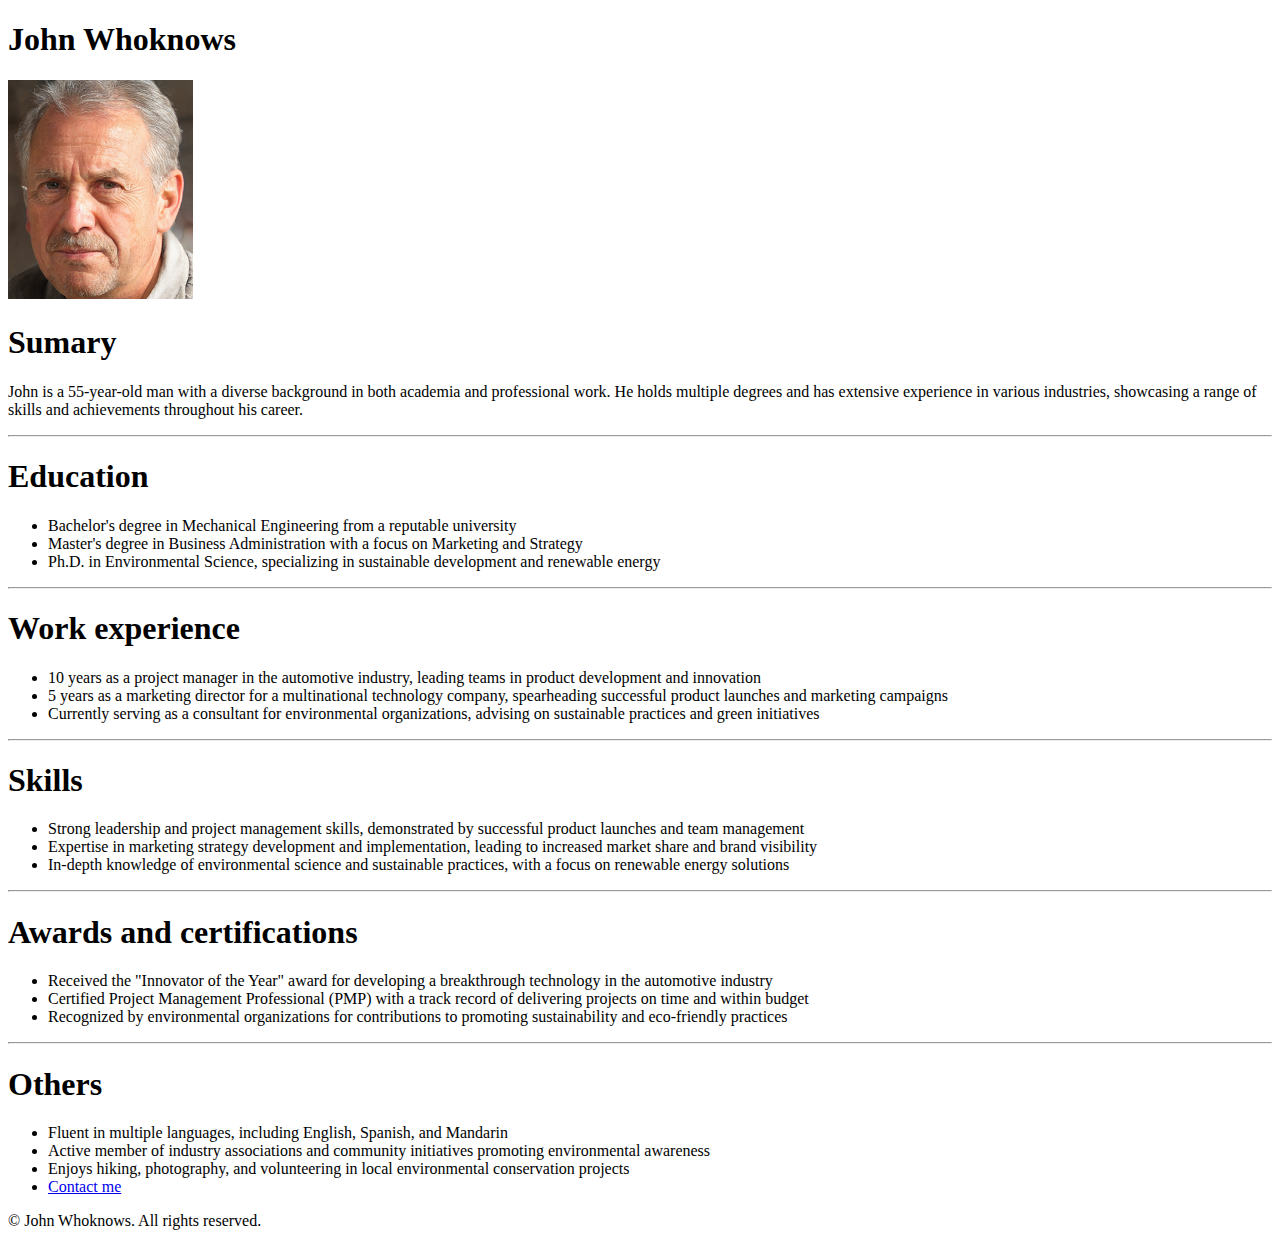
<file: capstone-project-1/index.html>
<!DOCTYPE html>
<html lang="en">
  <head>
    <meta charset="UTF-8" />
    <title>My Resume</title>
  </head>
  <body>
    <h1>John Whoknows</h1>
    <img
      src="./assets/images/thispersondoesnotexist.png"
      alt="Photo of a senior man"
    />
    <h1>Sumary</h1>
    <p>
      John is a 55-year-old man with a diverse background in both academia and
      professional work. He holds multiple degrees and has extensive experience
      in various industries, showcasing a range of skills and achievements
      throughout his career.
    </p>
    <hr />
    <h1>Education</h1>
    <ul>
      <li>
        Bachelor's degree in Mechanical Engineering from a reputable university
      </li>
      <li>
        Master's degree in Business Administration with a focus on Marketing and
        Strategy
      </li>
      <li>
        Ph.D. in Environmental Science, specializing in sustainable development
        and renewable energy
      </li>
    </ul>
    <hr />
    <h1>Work experience</h1>
    <ul>
      <li>
        10 years as a project manager in the automotive industry, leading teams
        in product development and innovation
      </li>
      <li>
        5 years as a marketing director for a multinational technology company,
        spearheading successful product launches and marketing campaigns
      </li>
      <li>
        Currently serving as a consultant for environmental organizations,
        advising on sustainable practices and green initiatives
      </li>
    </ul>
    <hr />
    <h1>Skills</h1>
    <ul>
      <li>
        Strong leadership and project management skills, demonstrated by
        successful product launches and team management
      </li>
      <li>
        Expertise in marketing strategy development and implementation, leading
        to increased market share and brand visibility
      </li>
      <li>
        In-depth knowledge of environmental science and sustainable practices,
        with a focus on renewable energy solutions
      </li>
    </ul>
    <hr />
    <h1>Awards and certifications</h1>
    <ul>
      <li>
        Received the "Innovator of the Year" award for developing a breakthrough
        technology in the automotive industry
      </li>
      <li>
        Certified Project Management Professional (PMP) with a track record of
        delivering projects on time and within budget
      </li>
      <li>
        Recognized by environmental organizations for contributions to promoting
        sustainability and eco-friendly practices
      </li>
    </ul>
    <hr />
    <h1>Others</h1>
    <ul>
      <li>
        Fluent in multiple languages, including English, Spanish, and Mandarin
      </li>
      <li>
        Active member of industry associations and community initiatives
        promoting environmental awareness
      </li>
      <li>
        Enjoys hiking, photography, and volunteering in local environmental
        conservation projects
      </li>
      <li><a href="./public/contact.html">Contact me</a></li>
    </ul>
    <footer>© John Whoknows. All rights reserved.</footer>
  </body>
</html>
</file>
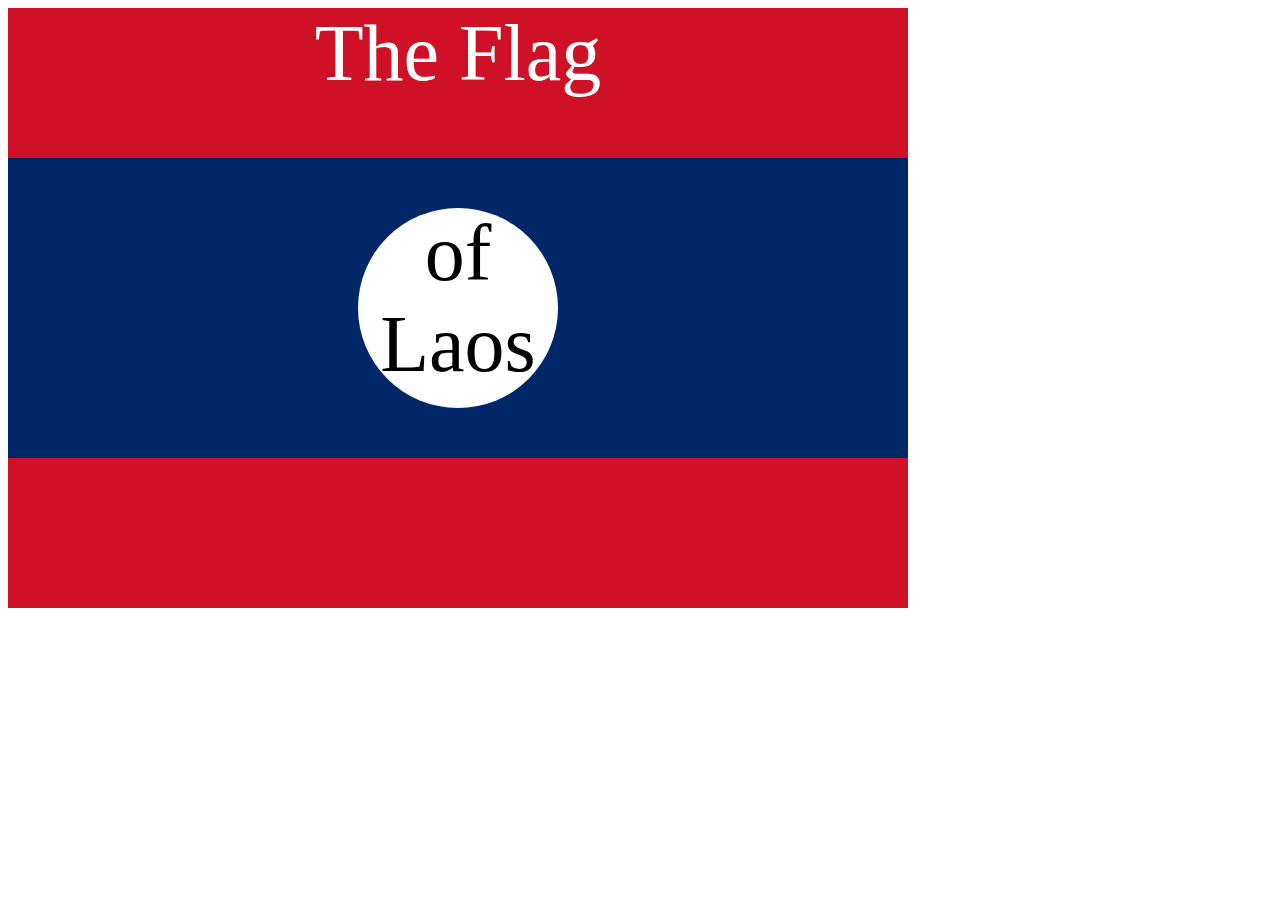
<file: capstone-project-2/index.html>
<!DOCTYPE html>
<html lang="en">
  <head>
    <meta charset="UTF-8" />
    <title>CSS Flag Project</title>
    <style>
      /* Write your CSS Code here */
      .flag {
        background-color: rgb(206, 17, 38);
        width: 900px;
        height: 600px;
        position: relative;
      }
      .flag > div {
        background-color: rgb(0, 40, 104);
        width: 100%;
        height: 300px;
        position: absolute;
        top: 150px;
      }
      p {
        text-align: center;
        font-size: 5rem;
        margin: 0px;
      }
      .flag > div div {
        background-color: white;
        width: 200px;
        height: 200px;
        border-radius: 50%;
        position: relative;
        top: 50px;
        left: 350px;
      }
      .flag > p {
        color: white;
      }
    </style>
  </head>

  <!-- 
  IMPORTANT! Do not change any HTML
Don't add any classes/ids/elements 
Use what you know about combining selectors 
and CSS specificity instead.
Hint 1: The flag is 900px by 600px and the circle is 200px by 200px.
Hint 2: You can use CSS inspection to get the colors from
https://appbrewery.github.io/flag-of-laos/
-->

  <body>
    <div class="flag">
      <p>The Flag</p>
      <div>
        <div>
          <p>of Laos</p>
        </div>
      </div>
    </div>
  </body>
</html>
</file>
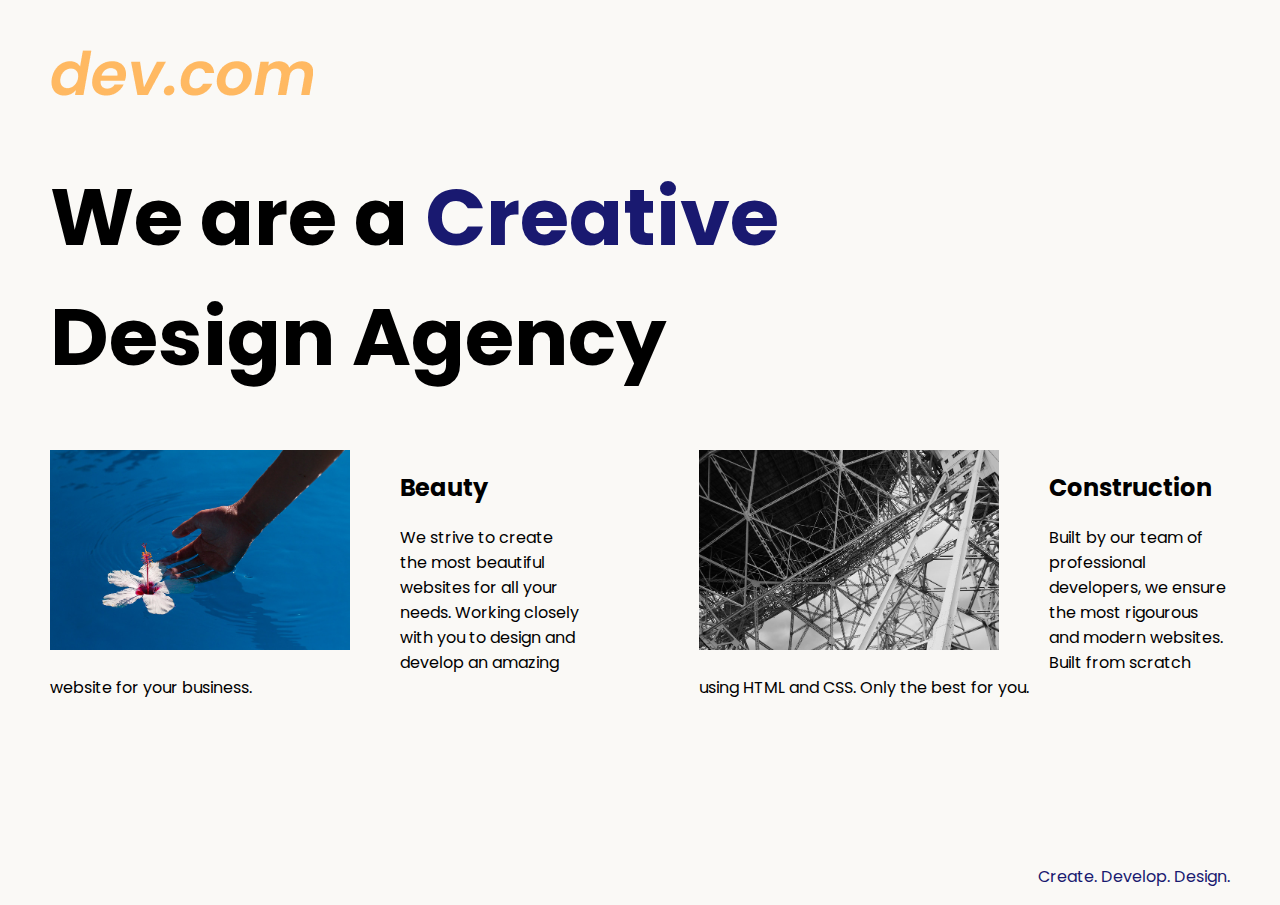
<file: capstone-project-3/index.html>
<!DOCTYPE html>
<html lang="en">
  <head>
    <meta charset="UTF-8" />
    <meta name="viewport" content="width=device-width, initial-scale=1.0" />
    <title>Agency</title>
    <link rel="stylesheet" href="./style.css" />
    <link rel="preconnect" href="https://fonts.googleapis.com" />
    <link rel="preconnect" href="https://fonts.gstatic.com" crossorigin />
    <link
      href="https://fonts.googleapis.com/css2?family=Poppins:wght@400;700&display=swap"
      rel="stylesheet"
    />
  </head>

  <body>
    <div class="main">
      <img class="logo" src="./assets/images/logo.png" alt="logo" />
      <h1>
        We are a <span class="creative">Creative</span> <br />
        Design Agency
      </h1>
      <div class="left card">
        <img
          class="tile-image"
          src="./assets/images/beautiful.jpg"
          alt="hand and flower in water"
        />
        <h2 class="card-title">Beauty</h2>
        <p class="card-text">
          We strive to create the most beautiful websites for all your needs.
          Working closely with you to design and develop an amazing website for
          your business.
        </p>
      </div>

      <div class="right card">
        <img
          class="tile-image"
          src="./assets/images/construction.jpg"
          alt="metal structure"
        />
        <h2 class="card-title">Construction</h2>
        <p>
          Built by our team of professional developers, we ensure the most
          rigourous and modern websites. Built from scratch using HTML and CSS.
          Only the best for you.
        </p>
      </div>
    </div>
    <footer>
      <p>Create. Develop. Design.</p>
    </footer>
  </body>
</html>
</file>
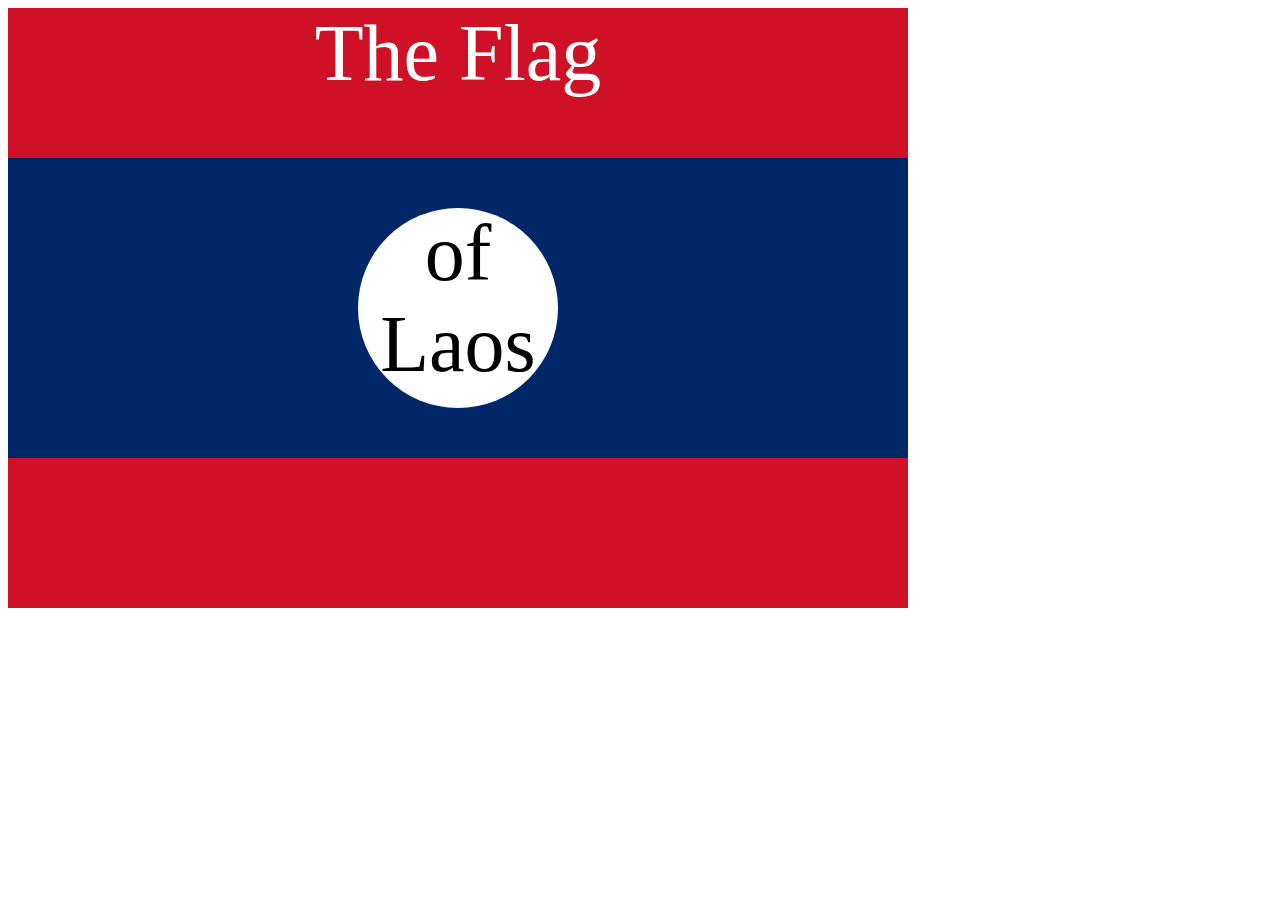
<file: capstone-project-2/solution.html>
<!DOCTYPE html>
<html lang="en">

<head>
  <meta charset="UTF-8">
  <title>CSS Flag Project</title>
  <style>
    .flag {
      width: 900px;
      height: 600px;
      position: relative;
      background-color: #CE1126;

    }

    .flag > div {
      background-color: #002868;
      height: 300px;
      width: 100%;
      position: absolute;
      top: 150px;
    }

    .flag > div > div {
      background-color: white;
      position: absolute;

      height: 200px;
      width: 200px;
      border-radius: 50%;
      top: 50px;
      left: 350px;
    }

    p {
      font-size: 5rem;
      color: white;
      text-align: center;
      padding: 0;
      margin: 0;
    }

    .flag>div div p {
      color: black;
    }
  </style>
</head>

<body>
  <div class="flag">
    <p>The Flag</p>
    <div>
      <div>
        <p>of Laos</p>
      </div>
    </div>
  </div>
</body>

</html>
</file>
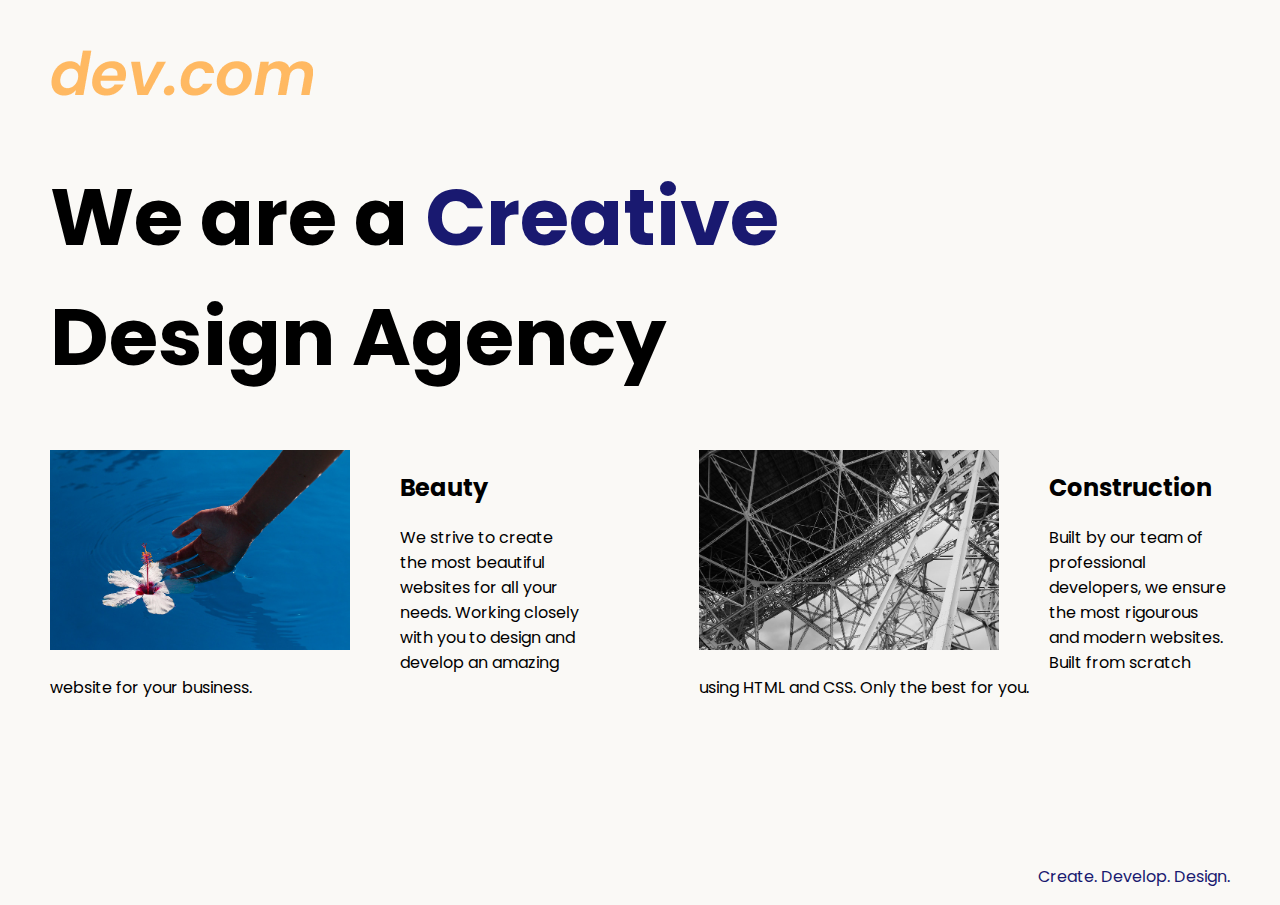
<file: capstone-project-3/solution.html>
<!DOCTYPE html>
<html lang="en">

<head>
  <meta charset="UTF-8">
  <meta name="viewport" content="width=device-width, initial-scale=1.0">
  <title>Agency</title>
  <link rel="stylesheet" href="./solution.css">
  <link rel="preconnect" href="https://fonts.googleapis.com">
  <link rel="preconnect" href="https://fonts.gstatic.com" crossorigin>
  <link href="https://fonts.googleapis.com/css2?family=Poppins:wght@400;700&display=swap" rel="stylesheet">
</head>

<body>
  <div class="main">
    <img class="logo" src="./assets/images/logo.png" alt="logo">
    <h1>We are a <span class="creative">Creative</span> <br />Design Agency</h1>
    <div class="left card"><img class="tile-image" src="./assets/images/beautiful.jpg" alt="hand and flower in water">
      <h2 class="card-title">Beauty</h2>
      <p class="card-text">We strive to create the most beautiful websites for all your needs. Working closely with you
        to
        design and
        develop an amazing website for your business.</p>
    </div>

    <div class="right card"><img class="tile-image" src="./assets/images/construction.jpg" alt="metal structure">
      <h2 class="card-title">Construction</h2>
      <p>Built by our team of professional developers, we ensure the most rigourous and modern websites. Built from
        scratch using HTML and CSS. Only the best for you.</p>
    </div>

  </div>
  <footer>
    <p>Create. Develop. Design.</p>
  </footer>
</body>

</html>
</file>
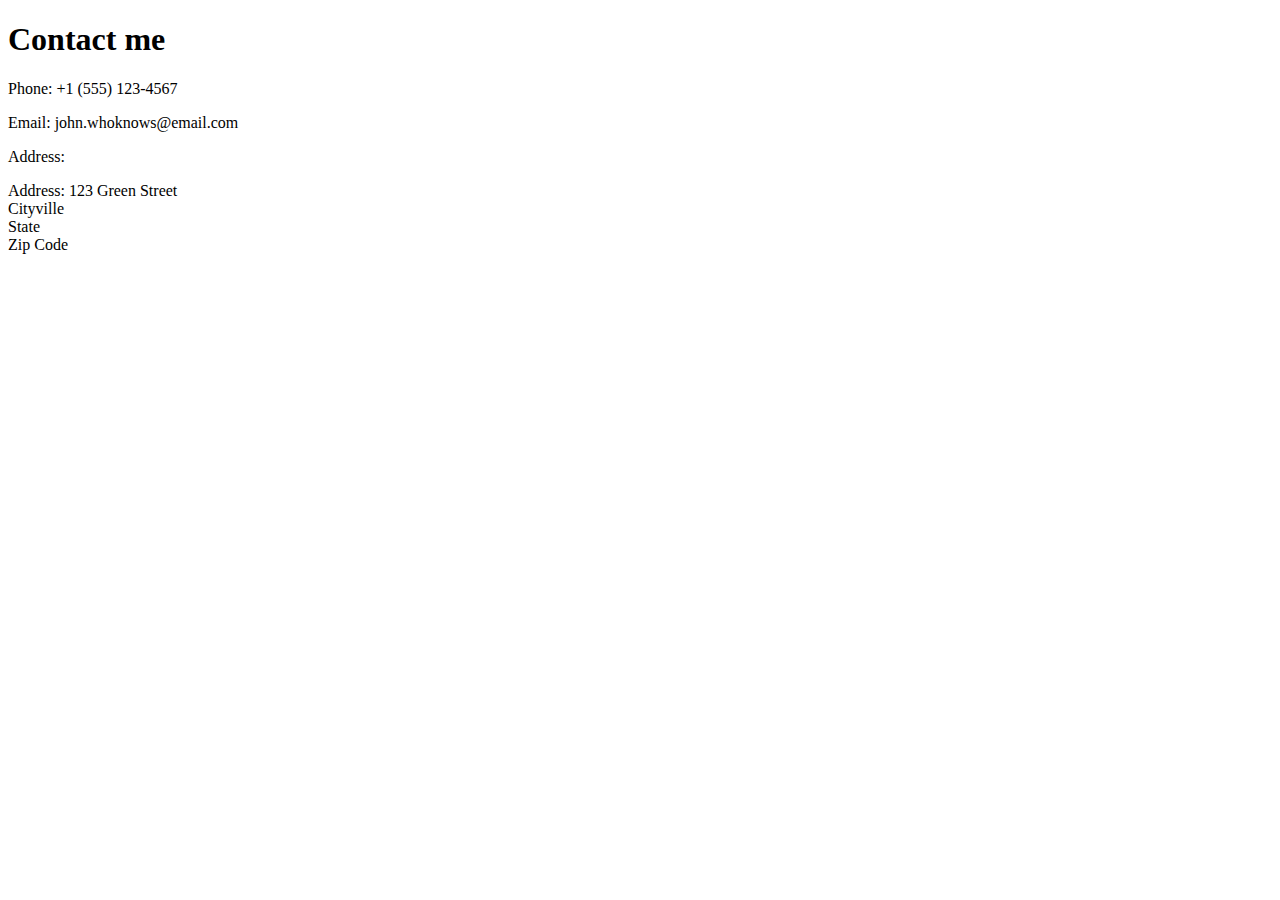
<file: capstone-project-1/public/contact.html>
<!DOCTYPE html>
<html lang="en">
  <head>
    <meta charset="UTF-8" />
    <title>Contact me</title>
  </head>
  <body>
    <h1>Contact me</h1>
    <p>Phone: +1 (555) 123-4567</p>
    <p>Email: john.whoknows@email.com</p>
    <p>Address:</p>
    <p>
      Address: 123 Green Street <br />
      Cityville <br />
      State <br />
      Zip Code <br />
    </p>
  </body>
</html>
</file>
<file: capstone-project-3/style.css>
body {
  font-family: "Poppins", sans-serif;
  margin: 50px 50px 0 50px;
  background-color: #faf9f6;
  display: flex;
  flex-direction: column;
  min-height: 95vh;
}
.main {
  flex: 1;
}

h1 {
  font-size: 5rem;
}

footer {
  text-align: right;
  color: midnightblue;
}

.tile-image {
  float: left;
  height: 200px;
  margin-right: 50px;
}

.card {
  width: 45%;
}

.left {
  float: left;
}

.right {
  float: right;
}

.creative {
  color: #191970;
}

@media (max-width: 680px) {
  .logo {
    width: 100px;
  }

  h1 {
    font-size: 3.5rem;
    text-align: center;
  }

  .card {
    width: 100%;
    display: block;
    margin-bottom: 30px;
    text-align: justify;
  }

  .card img {
    margin-bottom: 10px;
    width: 100%;
    display: inline;
    object-fit: cover;
  }
}
</file>
<file: capstone-project-3/solution.css>
body {
  font-family: "Poppins", sans-serif;
  margin: 50px 50px 0 50px;
  background-color: #faf9f6;
  display: flex;
  flex-direction: column;
  min-height: 95vh;
}
.main {
  flex: 1;
}

h1 {
  font-size: 5rem;
}

footer {
  text-align: right;
  color: midnightblue;
}

.tile-image {
  height: 200px;
  float: left;
  margin-right: 50px;
}

.card {
  width: 45%;
}

.left {
  float: left;
}

.right {
  float: right;
}

.creative {
  color: midnightblue;
}

@media (max-width: 680px) {
  .logo {
    width: 100px;
  }

  h1 {
    font-size: 3.5rem;
    text-align: center;
  }

  .card {
    width: 100%;
    display: block;
    margin-bottom: 30px;
    text-align: justify;
  }

  .card img {
    margin-bottom: 10px;
    width: 100%;
    display: inline;
    object-fit: cover;
  }
}
</file>
